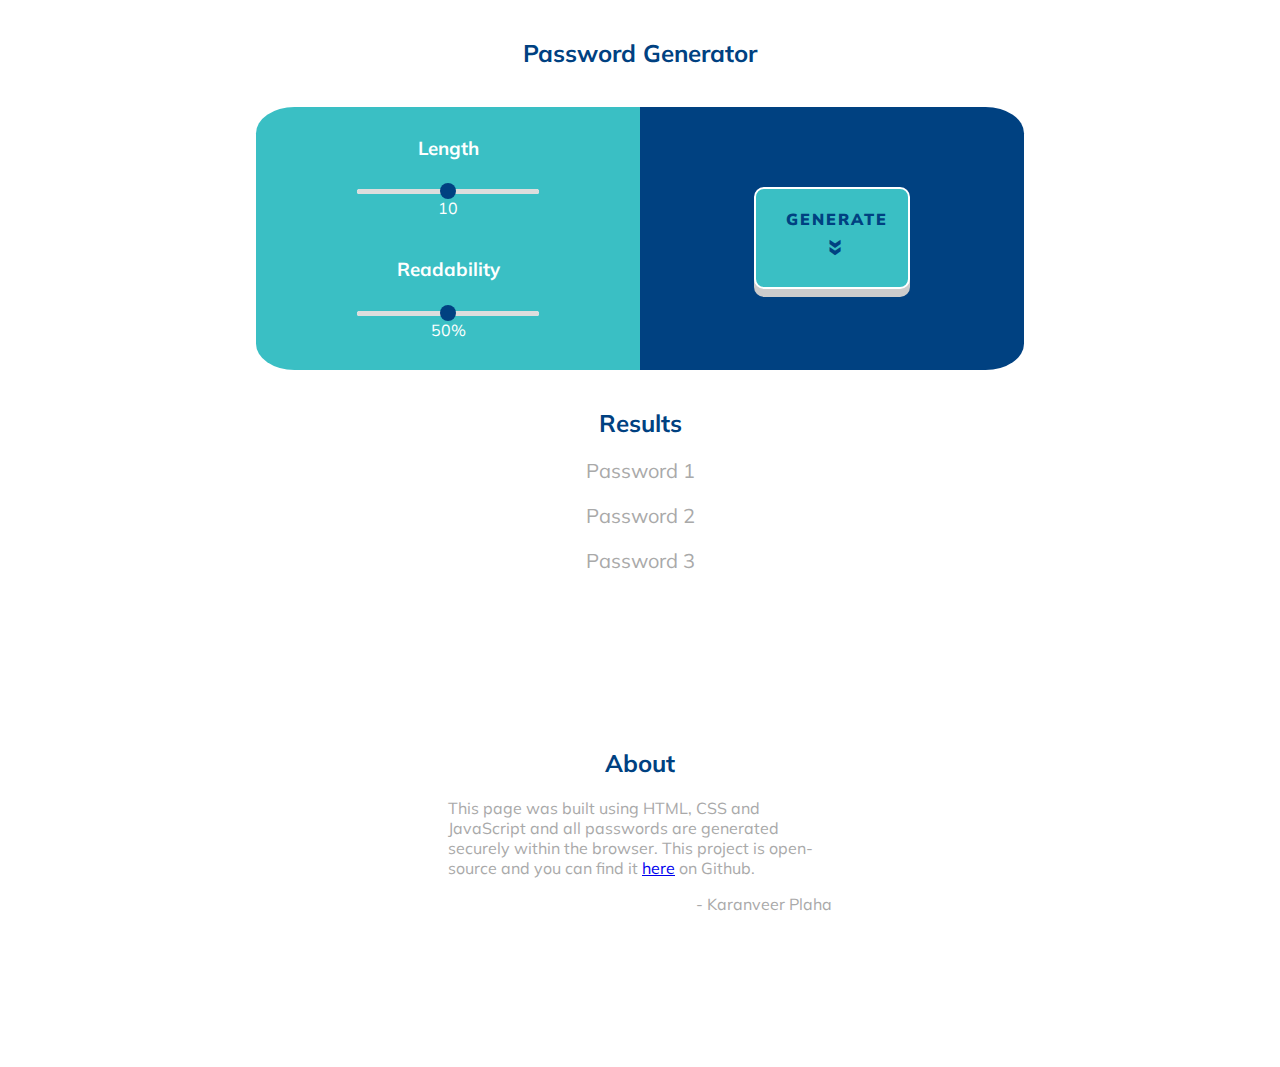
<file: docs/index.html>
<!DOCTYPE html>
<html lang="en">

<head>
    <meta charset="utf-8">
    <title>Password Generator</title>
    <link href="https://fonts.googleapis.com/css?family=Muli" rel="stylesheet">
    <link rel="stylesheet" href="styles.css">
</head>

    <!--/* blue color - #004181 */
    /* light-blue - #3ABFC4 */ -->
    
<body>

    <header>
        <h2>Password Generator</h2>
        <!-- TODO - Create and Insert key+ icon with color scheme -->
    </header>

    <div class="row">
        <div class="column left">
            
            <h3>Length</h3>
            
            <form class="sliderContainer" oninput="lengthOutput.value = lengthSlider.valueAsNumber">
                <input type="range" min="4" max="16" value="10" class="slider" id="lengthSlider">
                <br/>
                <output name="lengthOutput" for="lengthSlider"></output>
            </form>
            
            <br/>
            
            <h3>Readability</h3>
            
            <form class="sliderContainer" oninput="readabilityOutput.value = readSlider.valueAsNumber">
                <input type="range" min="0" max="100" value="50" class="slider" id="readSlider">
                <br/>
                <output name="readabilityOutput" for="readSlider"></output>%
            </form>
            
            <br/>
            
        </div>
        <div class="column right">
            <button class="generateBtn" id="generateBtn">
                <span>GENERATE</span>
                <br>
                <span class="downArrow">&raquo;</span>
            </button>
        </div>
    </div>

    <div class="results">
        <h2>Results</h2>
        <!-- TODO - Reserved Space for 3 texts, de-activated on start but activate once user presses generate button -->
        <p class="password">Password 1</p>
        <p class="password">Password 2</p>
        <p class="password">Password 3</p>
    </div>

    <footer>
        <h2>About</h2>
        
        <p>This page was built using HTML, CSS and JavaScript and all passwords are generated securely within the browser. This project is open-source and you can find it <a href="https://github.com/karanveersp/Password-Generator">here</a> on Github.
        </p>
        <p class="name">- Karanveer Plaha</p>
    </footer>

</body>

<script src="scripts.js"></script>

</html>
</file>
<file: docs/styles.css>
/* blue color - #004181 */

/* light-blue - #3ABFC4 */

/* Tag Selectors */

h2,
h3 {
    text-align: center;
}


body {
    font-family: 'Muli', sans-serif;
    margin-left: 20%;
    margin-right: 20%;
    margin-top: 3%;
}

p {
    margin-left: 25%;
    margin-right: 25%;
    color: darkgray;
}

header,
footer,
.results {
    color: #004181;
}

footer {
    margin-bottom: 20%;
}

p.name {
    text-align: right;
}

header {
    margin-bottom: 5%;
}

.results {
    margin-top: 5%;
    min-height: 25vw;
}

.password {
    text-align: center;
    font-size: 20px;
    color: darkgray;
}





/* Slider Formatting */

.sliderContainer {
    width: 100%;
    text-align: center;
}

.slider {
    -webkit-appearance: none;
    appearance: none;
    border-radius: 3px;
    width: 50%;
}

.slider:focus {
    outline: none;
    /*removes outline on focus for Chrome*/
}




/* Render Settings for Mozilla FF */

.slider::-moz-range-track {
    height: 5px;
    background: #ddd;
    border-radius: 3px;
}

.slider::-moz-range-thumb {
    border: none;
    border-radius: 50%;
    height: 16px;
    width: 16px;
    background: #004181;
    transition: background 0.2s ease-in-out;
}

.slider:hover::-moz-range-thumb {
    background: #005cb7;
}




/* Render Settings for Safari/Chrome */

.slider::-webkit-slider-runnable-track {
    height: 5px;
    background: #ddd;
    border: none;
    border-radius: 3px;
}

.slider::-webkit-slider-thumb {
    -webkit-appearance: none;
    border: none;
    height: 16px;
    width: 16px;
    border-radius: 50%;
    background: #004181;
    margin-top: -6px;
    transition: background 0.2s ease-in-out;
}

.slider:hover::-webkit-slider-thumb {
    background: #005cb7;
}




/* Column Formatting */

.row {
    width: 100%;
    display: table;

}

.column {
    display: table-cell;
    padding: 10px;
    height: 15vw;
}

.left,
.right {
    width: 50%;
}

.left {
    background-color: #3ABFC4;
    border-top-left-radius: 10%;
    border-bottom-left-radius: 10%;
    color: white;
}

.right {
    vertical-align: middle;
    text-align: center;
    margin-top: 50%;
    margin-bottom: 50%;
    background-color: #004181;
    border-top-right-radius: 10%;
    border-bottom-right-radius: 10%;
    color: #3ABFC4;
}

.generateBtn {
    border: 2px solid white;
    background-color: #3ABFC4;
    border-radius: 10px;
    color: #004181;
    cursor: pointer;
    padding: 20px 30px;
    padding-right: 20px;
    box-shadow: 0 8px #ccc;
}

.generateBtn:hover {
    background-color: #42D7DD;
}

.generateBtn:active {
    background-color: #2A8F93;
    box-shadow: 0 5px #666;
    transform: translateY(4px);

}

span {
    font-family: 'Muli', sans-serif;
    font-size: 16px;
    font-weight: 900;
    letter-spacing: 2px;
}



.downArrow {
    transform: rotate(90deg);
    font-size: 30px;
    padding-left: auto;
    padding-right: auto;
    display: inline-block;
}
</file>
